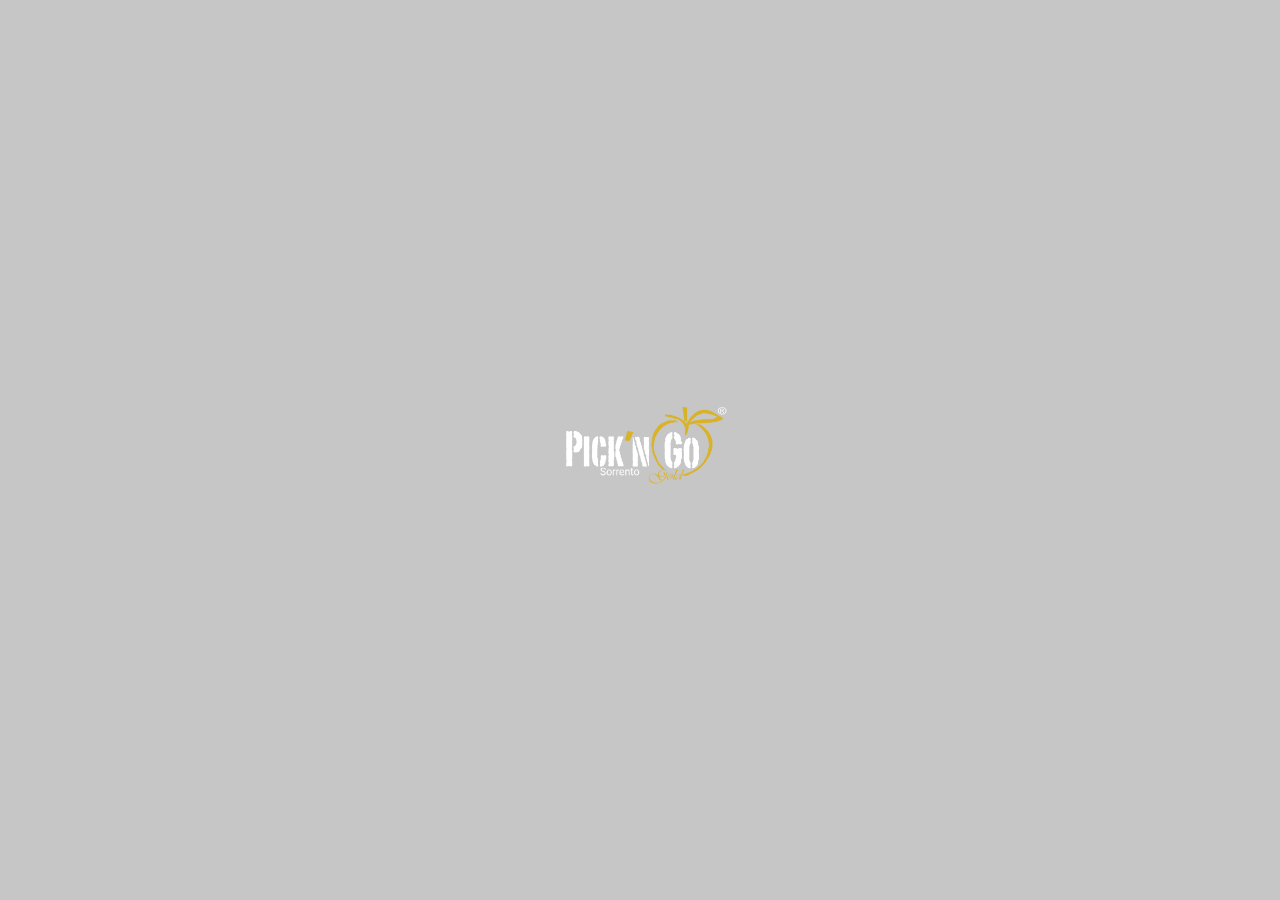
<file: index.html>
<!DOCTYPE html>
<html lang="en">
<head>
    <meta charset="UTF-8">
    <meta name="viewport" content="width=device-width, initial-scale=1.0">
    <link rel="stylesheet" href="https://stackpath.bootstrapcdn.com/bootstrap/4.5.2/css/bootstrap.min.css">
    <link rel="stylesheet" href="https://fonts.googleapis.com/css?family=Pacifico">
    <link rel="stylesheet" href="./style.css">
    <title>Welcome</title>
    <style>
      body {
        text-align: left;
        margin: 0;
        padding: 0;
        overflow: hidden;
        font-family: Arial, sans-serif;
      }

      table {
        text-align-last: left;
      }

      .intro {
        position: fixed;
        top: 0;
        left: 0;
        width: 100%;
        height: 100%;
        background-color: #c7c6c6;
        display: flex;
        justify-content: center;
        align-items: center;
        opacity: 1;
        transition: opacity 1s ease-in-out;
      }

      .intro.hidden {
        opacity: 0;
        pointer-events: none;
      }

      .logo {
        max-width: 200px;
        animation: fadeInLogo 2s ease-in-out;
      }

      @keyframes fadeInLogo {
        from {
          opacity: 0;
          transform: translateY(-20px);
        }
        to {
          opacity: 1;
          transform: translateY(0);
        }
      }
    </style>
</head>
<body>
<!-- Intro Animation -->
<div id="intro" class="intro">
  <img class="logo" src="./Pick'n go icon.png" alt="Cafe Logo">
</div>

<!-- Navigation Bar -->
<nav style="width: 100%; text-align: center; display: none;" class="navbar navbar-expand-lg navbar-dark bg-dark">
  <div class="container">
      <img src="Pick'n go icon.png" alt="" width="100px" height="50px">
    <button class="navbar-toggler" type="button" data-toggle="collapse" data-target="#navbarNav" aria-controls="navbarNav" aria-expanded="false" aria-label="Toggle navigation">
      <span class="navbar-toggler-icon"></span>
    </button>
    <div class="collapse navbar-collapse justify-content-end" id="navbarNav">
      <ul class="navbar-nav">
        <li id="nav-item-active" class="nav-item active">
          <a class="nav-link" href="index.html">Home</a>
        </li>
        <li class="nav-item">
          <a class="nav-link" href="./Menu.html">Menu</a>
        </li>
        <li class="nav-item">
          <a class="nav-link" href="./offers.html">Offers</a>
        </li>
      </ul>
    </div>
  </div>
</nav>

<!-- Rest of your content -->
<header style="margin-top: 40px;" class="text-center">
  <img src="./Pick'n go icon.png" alt="" width="350vw" height="250vh"><br>
  <button style="margin-right: 20px;" type="button" class="btn btn-success btn-lg" onclick="window.location.href='./Menu.html'">Menu</button>
  <button style="margin-right: 20px;" type="button" class="btn btn-success btn-lg" onclick="window.location.href='./offers.html'">Offers</button><br>
  <button style="margin-right: 20px; margin-top: 20px;"  type="button" class="btn btn-primary" onclick="window.location.href='https://www.facebook.com/profile.php?id=100094203997690&mibextid=9R9pXO'">Facebook Page</button>
  <button style="margin-right: 20px; margin-top: 20px;"  type="button" class="btn btn-warning" onclick="window.location.href='https://instagram.com/pickngogold?igshid=OGQ5ZDc2ODk2ZA=='">Instagram Page</button>
</header>
<br><br>

<script>
  // Function to get the referrer URL
  function getReferrer() {
    if (document.referrer) {
      return document.referrer;
    } else {
      return "";
    }
  }

  // Check if the referrer matches the specified URLs
  var referrer = getReferrer();
  var excludedUrls = [
    'https://alilool.github.io/Pick-n-go/Menu.html',
    'https://alilool.github.io/Pick-n-go/offers.html',
    'http://127.0.0.1:3000/offers.html',
    'http://127.0.0.1:3000/Menu.html'
  ];

  if (!excludedUrls.includes(referrer)) {
    // Page is not opened from the specified URLs, play the animation
    setTimeout(function() {
      document.querySelector('.intro').classList.add('hidden');
      document.querySelector('nav').style.display = 'block';
    }, 3000); // Change the delay (in milliseconds) as needed
  } else {
    // Page opened from the specified URLs, hide the animation and show the navigation bar
    document.querySelector('.intro').style.display = 'none';
    document.querySelector('nav').style.display = 'block';
  }
</script>

<script src="https://code.jquery.com/jquery-3.5.1.slim.min.js"></script>
<script src="https://cdn.jsdelivr.net/npm/@popperjs/core@2.9.1/dist/umd/popper.min.js"></script>
<script src="https://stackpath.bootstrapcdn.com/bootstrap/4.5.2/js/bootstrap.min.js"></script>
</body>
</html>
</file>
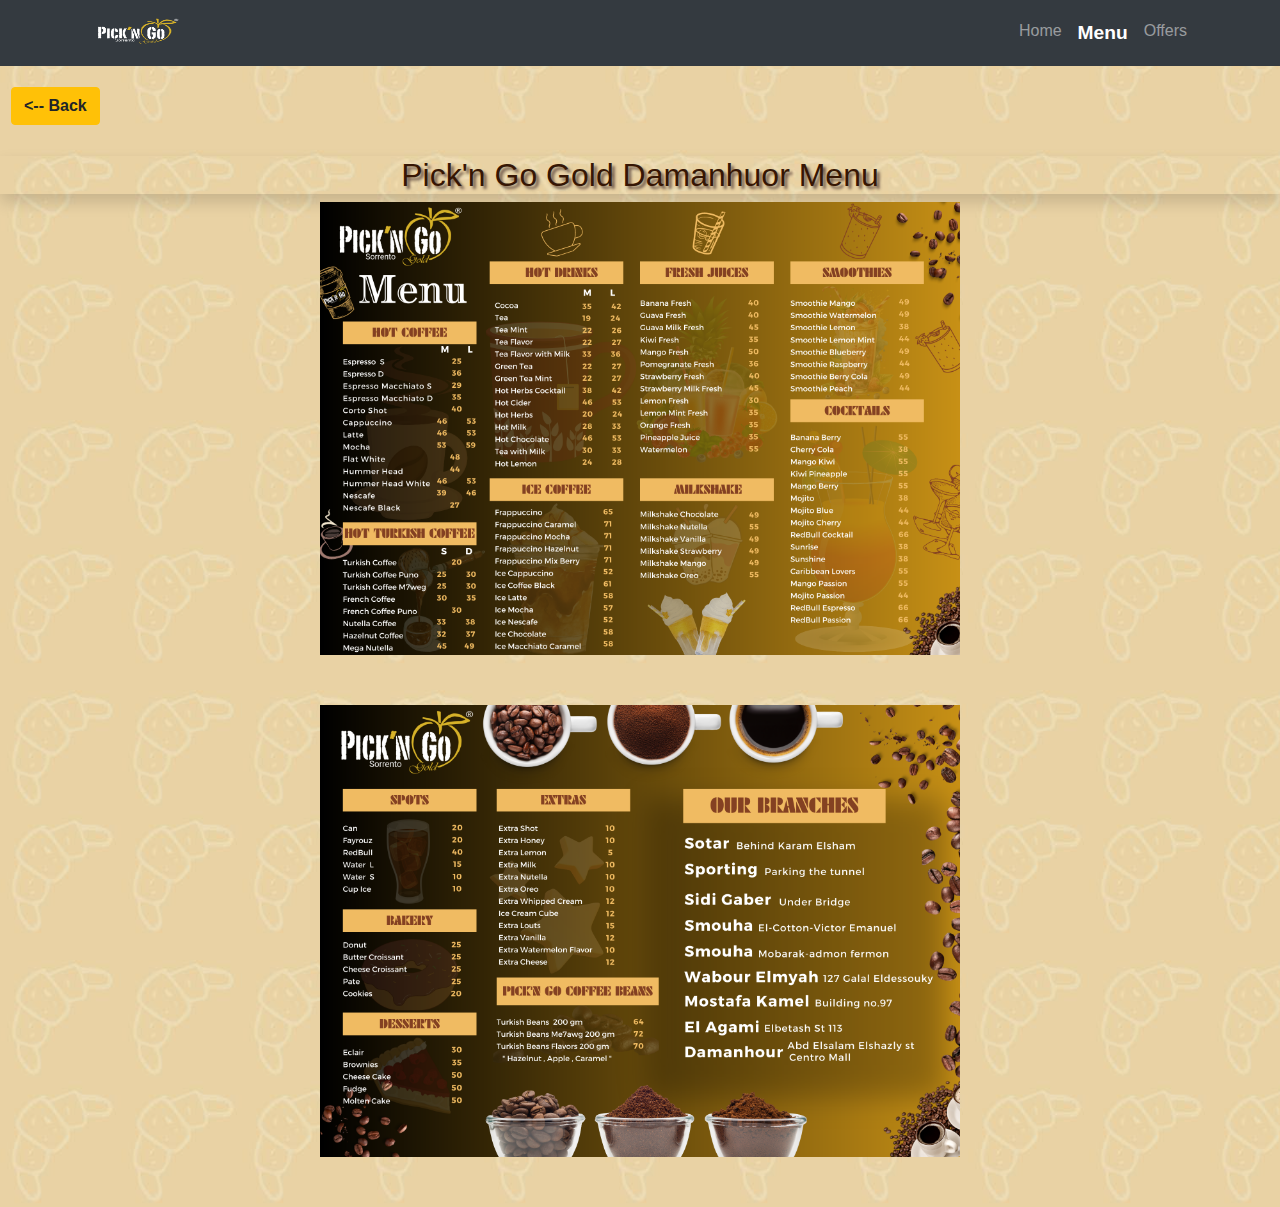
<file: Menu.html>
<!DOCTYPE html>
<html lang="en">

<head>
    <meta charset="UTF-8">
    <link rel="stylesheet" href="https://stackpath.bootstrapcdn.com/bootstrap/4.5.2/css/bootstrap.min.css">
    <link rel="stylesheet" href="./style.css">
    <style>
        /* Your existing styles */

        :root {
            --main-color: #ecf0f1;
            --point-color: #555;
            --size: 5px;
        }

        .loader {
            background-color: var(--main-color);
            overflow: hidden;
            width: 100%;
            height: 100%;
            position: fixed;
            top: 0;
            left: 0;
            display: flex;
            align-items: center;
            align-content: center;
            justify-content: center;
            z-index: 100000;
        }

        .loader__element {
            border-radius: 100%;
            border: var(--size) solid var(--point-color);
            margin: calc(var(--size) * 2);
        }

        .loader__element:nth-child(1) {
            animation: preloader 0.6s ease-in-out alternate infinite;
        }

        .loader__element:nth-child(2) {
            animation: preloader 0.6s ease-in-out alternate 0.2s infinite;
        }

        .loader__element:nth-child(3) {
            animation: preloader 0.6s ease-in-out alternate 0.4s infinite;
        }

        @keyframes preloader {
            100% {
                transform: scale(2);
            }
        }
    </style>
    <title>Menu</title>
</head>

<body>
    <div class="loader">
        <div class="loader__element"></div>
        <div class="loader__element"></div>
        <div class="loader__element"></div>
    </div>


<!-- Navigation Bar -->
<nav style="width: 100%; text-align: center;" class="navbar navbar-expand-lg navbar-dark bg-dark">
    <div class="container">
  
        <img src="Pick'n go icon.png" alt="" width="100px" height="50px">
  
      <button class="navbar-toggler" type="button" data-toggle="collapse" data-target="#navbarNav" aria-controls="navbarNav" aria-expanded="false" aria-label="Toggle navigation">
        <span class="navbar-toggler-icon"></span>
      </button>
      <div class="collapse navbar-collapse justify-content-end" id="navbarNav">
        <ul class="navbar-nav">
          <li id="nav-item" class="nav-item">
            <a class="nav-link" href="index.html">Home</a>
          </li>
          <li id="nav-item-active" class="nav-item active">
            <a class="nav-link" href="./Menu.html">Menu</a>
          </li>
          <li class="nav-item">
            <a class="nav-link" href="./offers.html">Offers</a>
          </li>
        </ul>
      </div>
    </div>
  </nav>
    <table>
        <tr>
            <td>
                <button style="margin-right: 20px; margin-top: 20px; margin-bottom: 30px; margin-left: 10px;" type="button" class="btn btn-warning" onclick="window.location.href='./index.html'"><strong><-- Back</strong></button>
            </td>
        </tr>
    </table>
    <h2 class="shadow">Pick'n Go Gold Damanhuor Menu</h2>
    <img class="size" style="margin-bottom: 50px;" src="menu1.png" alt="1" onload="checkImagesLoaded()">
    <img class="size" style="margin-bottom: 50px;" src="menu2.png" alt="2" onload="checkImagesLoaded()">

    <script>
        var imagesLoaded = 0;
        var totalImages = 2; // Adjust this according to the number of images

        function checkImagesLoaded() {
            imagesLoaded++;
            if (imagesLoaded === totalImages) {
                var loadingOverlay = document.querySelector(".loader");
                loadingOverlay.style.display = "none";
            }
        }
    </script>

    <script src="https://code.jquery.com/jquery-3.5.1.slim.min.js"></script>
    <script src="https://cdn.jsdelivr.net/npm/@popperjs/core@2.9.1/dist/umd/popper.min.js"></script>
    <script src="https://stackpath.bootstrapcdn.com/bootstrap/4.5.2/js/bootstrap.min.js"></script>
</body>

</html>
</file>
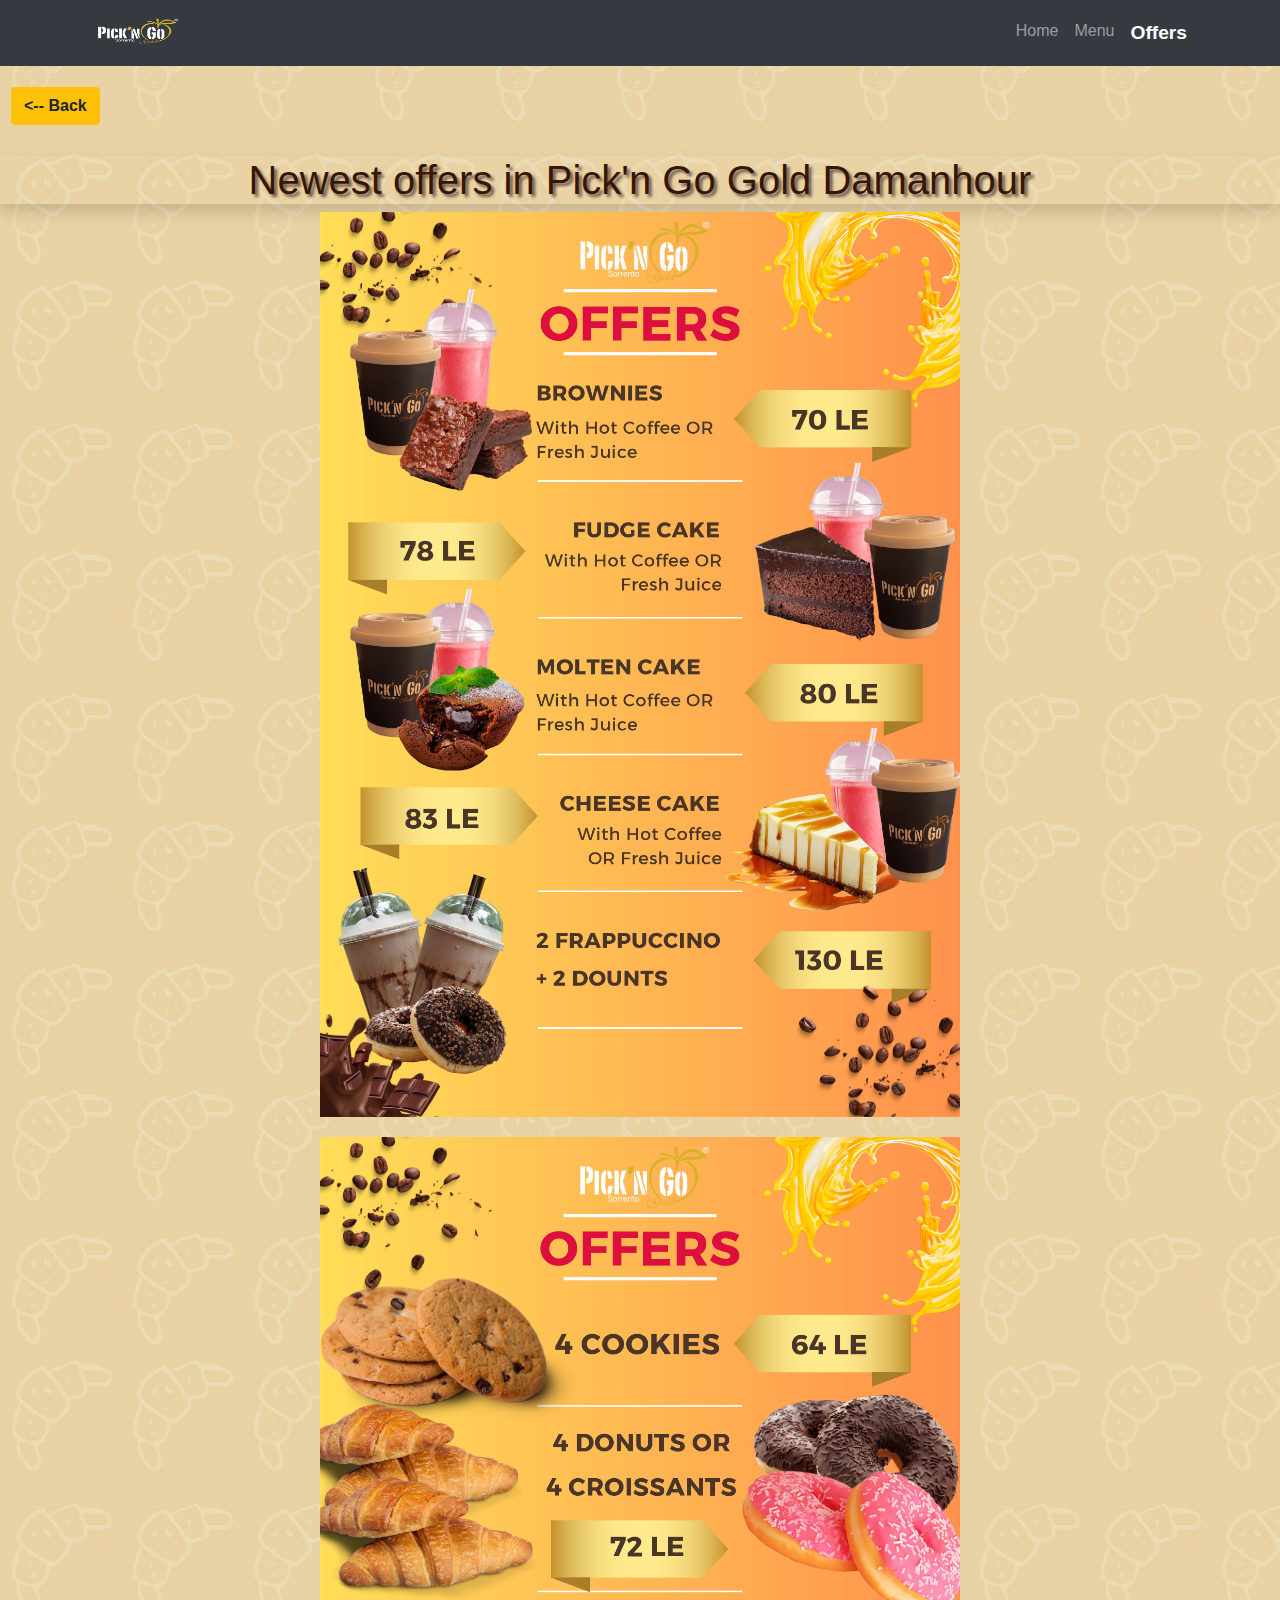
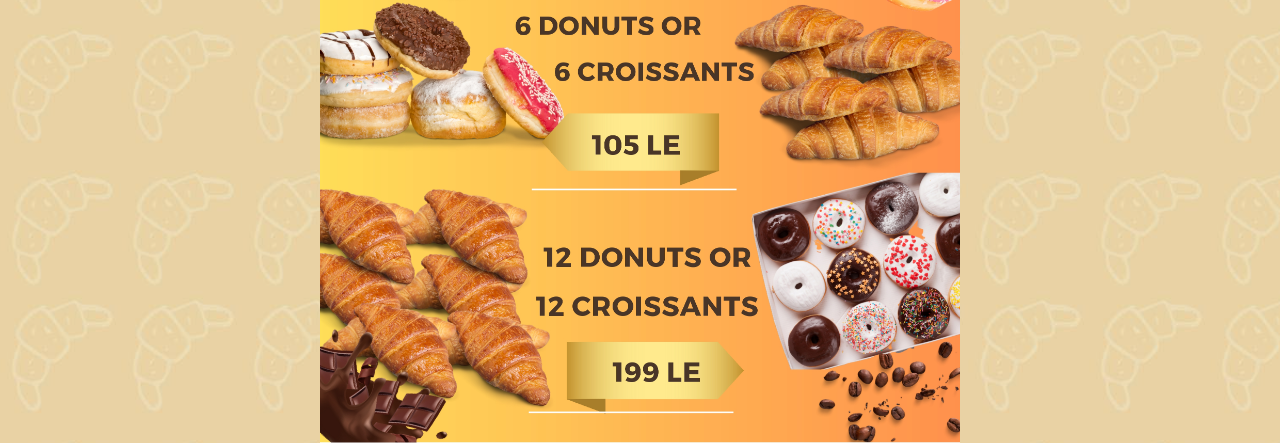
<file: offers.html>
<!DOCTYPE html>
<html lang="en">

<head>
    <meta charset="UTF-8">
    <link rel="stylesheet" href="https://stackpath.bootstrapcdn.com/bootstrap/4.5.2/css/bootstrap.min.css">
    <link rel="stylesheet" href="./style.css">
    <style>
        /* Your existing styles */

        :root {
            --main-color: #ecf0f1;
            --point-color: #555;
            --size: 5px;
        }

        .loader {
            background-color: var(--main-color);
            overflow: hidden;
            width: 100%;
            height: 100%;
            position: fixed;
            top: 0;
            left: 0;
            display: flex;
            align-items: center;
            align-content: center;
            justify-content: center;
            z-index: 100000;
        }

        .loader__element {
            border-radius: 100%;
            border: var(--size) solid var(--point-color);
            margin: calc(var(--size) * 2);
        }

        .loader__element:nth-child(1) {
            animation: preloader 0.6s ease-in-out alternate infinite;
        }

        .loader__element:nth-child(2) {
            animation: preloader 0.6s ease-in-out alternate 0.2s infinite;
        }

        .loader__element:nth-child(3) {
            animation: preloader 0.6s ease-in-out alternate 0.4s infinite;
        }

        @keyframes preloader {
            100% {
                transform: scale(2);
            }
        }
    </style>
    <title>Offers</title>
</head>

<body>
    <div class="loader">
        <div class="loader__element"></div>
        <div class="loader__element"></div>
        <div class="loader__element"></div>
    </div>

<!-- Navigation Bar -->
<nav style="width: 100%; text-align: center;" class="navbar navbar-expand-lg navbar-dark bg-dark">
    <div class="container">
  
        <img src="Pick'n go icon.png" alt="" width="100px" height="50px">
  
      <button class="navbar-toggler" type="button" data-toggle="collapse" data-target="#navbarNav" aria-controls="navbarNav" aria-expanded="false" aria-label="Toggle navigation">
        <span class="navbar-toggler-icon"></span>
      </button>
      <div class="collapse navbar-collapse justify-content-end" id="navbarNav">
        <ul class="navbar-nav">
          <li class="nav-item">
            <a class="nav-link" href="index.html">Home</a>
          </li>
          <li class="nav-item">
            <a class="nav-link" href="./Menu.html">Menu</a>
          </li>
          <li id="nav-item-active" class="nav-item active">
            <a class="nav-link" href="./offers.html">Offers</a>
          </li>
        </ul>
      </div>
    </div>
  </nav>
    </nav>
    <table>
        <tr>
            <td>
                <button style="margin-right: 20px; margin-top: 20px; margin-bottom: 30px; margin-left: 10px;" type="button" class="btn btn-warning" onclick="window.location.href='./index.html'"><strong><-- Back</strong></button>
            </td>
        </tr>
    </table>
    <h1 class="shadow">Newest offers in Pick'n Go Gold Damanhour</h1>
    <img style="margin-bottom: 20px;" class="size" src="./offers1.jpg" alt="1" onload="checkImagesLoaded()">
    <img class="size" src="./offers2.jpg" alt="2" onload="checkImagesLoaded()">

    <script>
        var imagesLoaded = 0;
        var totalImages = 2; // Adjust this according to the number of images

        function checkImagesLoaded() {
            imagesLoaded++;
            if (imagesLoaded === totalImages) {
                var loadingOverlay = document.querySelector(".loader");
                loadingOverlay.style.display = "none";
            }
        }
    </script>

    <script src="https://code.jquery.com/jquery-3.5.1.slim.min.js"></script>
    <script src="https://cdn.jsdelivr.net/npm/@popperjs/core@2.9.1/dist/umd/popper.min.js"></script>
    <script src="https://stackpath.bootstrapcdn.com/bootstrap/4.5.2/js/bootstrap.min.js"></script>
</body>

</html>
</file>
<file: style.css>
body{
  text-align: center;
  background-image: url(./background\ img.png);
}

.size{
width: 50%;
height: 50%;
}

@media only screen and (max-width: 1000px) {
  h1{
    font-size: 50px;
  }
.size{
  width: 100%;
  height: 100%;




}
}

.shadow{
color: #361604;
text-shadow: 3px 3px 3px #6e584b;
font-family:'Segoe UI', Tahoma, Verdana, sans-serif
}

.Gold{
  transform: translate(-50%,-50%);
  top: 50%;
  left: 50%;
  font-size: 40px;
  letter-spacing: 2px;
  background-image:(
 to right,
 #462523 0,
        #cb9b51 22%, 
 #f6e27a 45%,
 #f6f2c0 50%,
 #f6e27a 55%,
 #cb9b51 78%,
 #462523 100%
 );
  color:transparent;
  
}

#nav-item-active{
  font-weight: bolder;
  font-size: larger;
}
</file>
